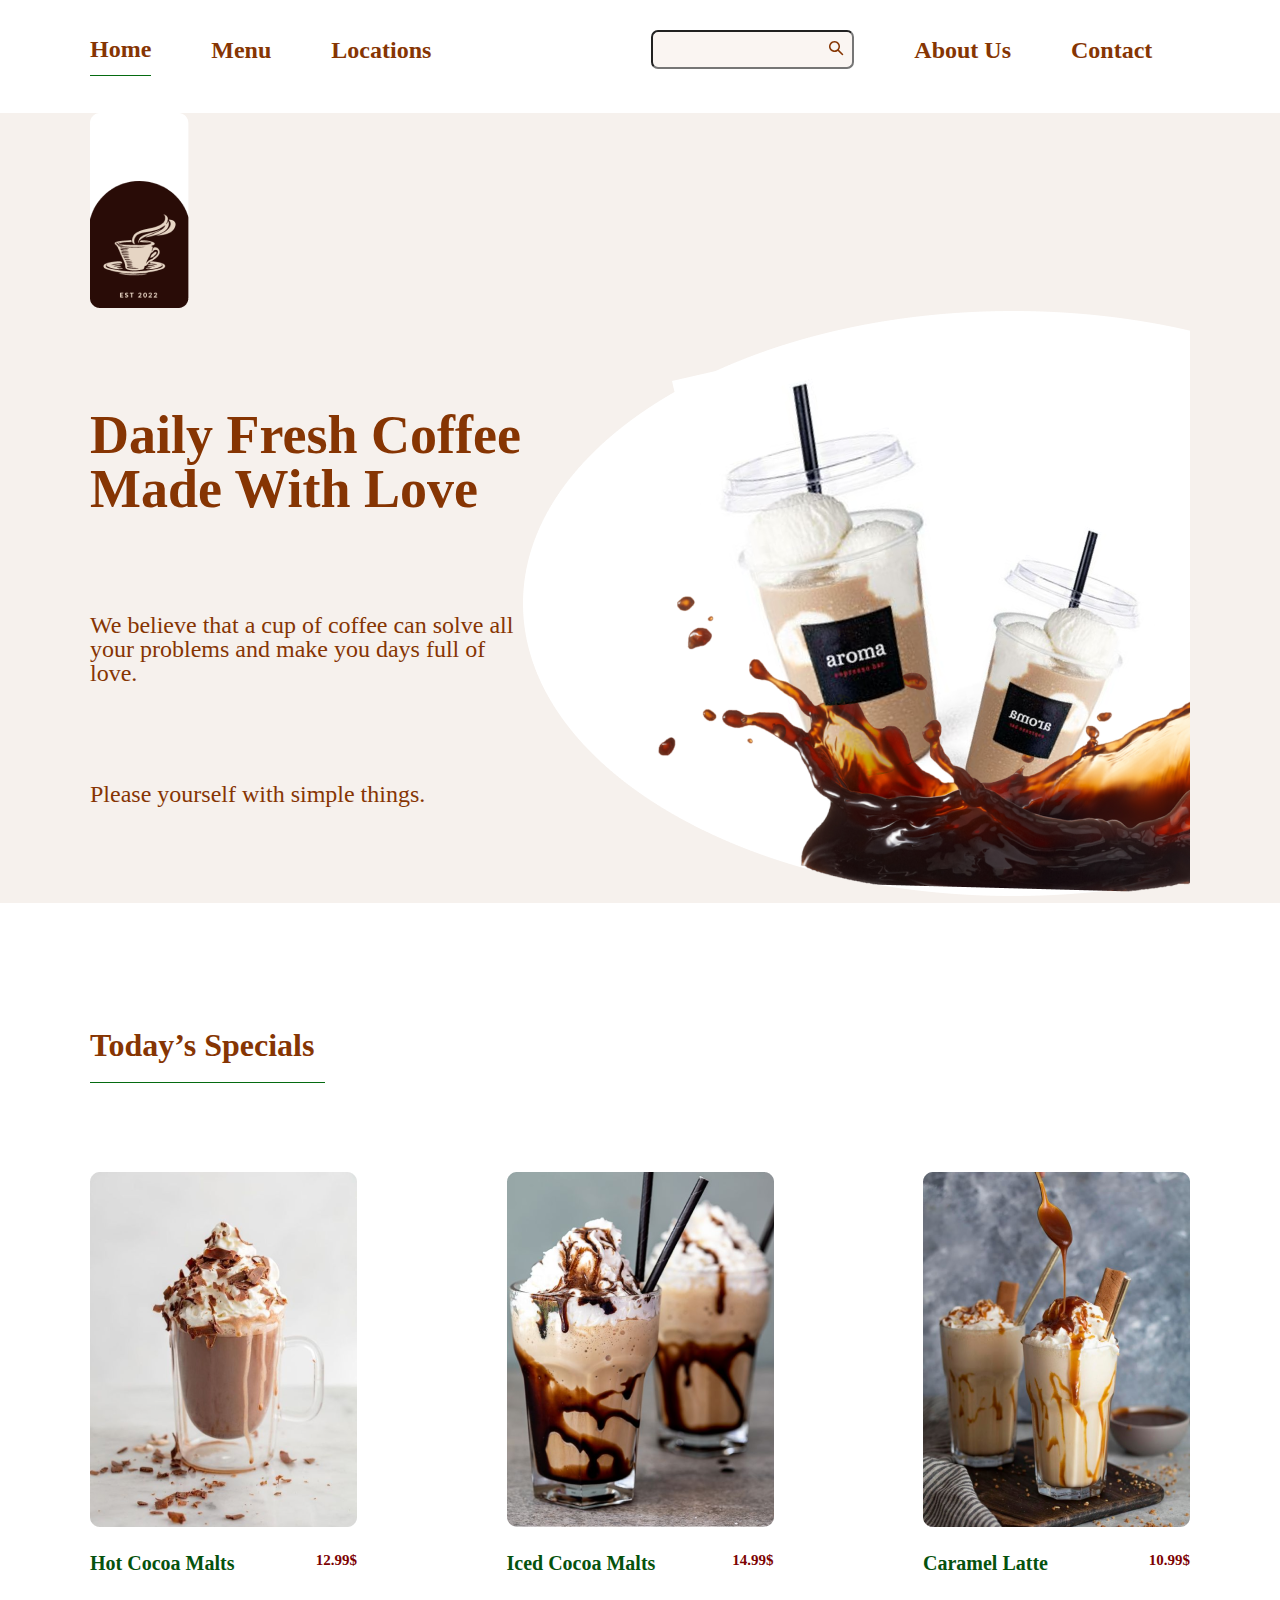
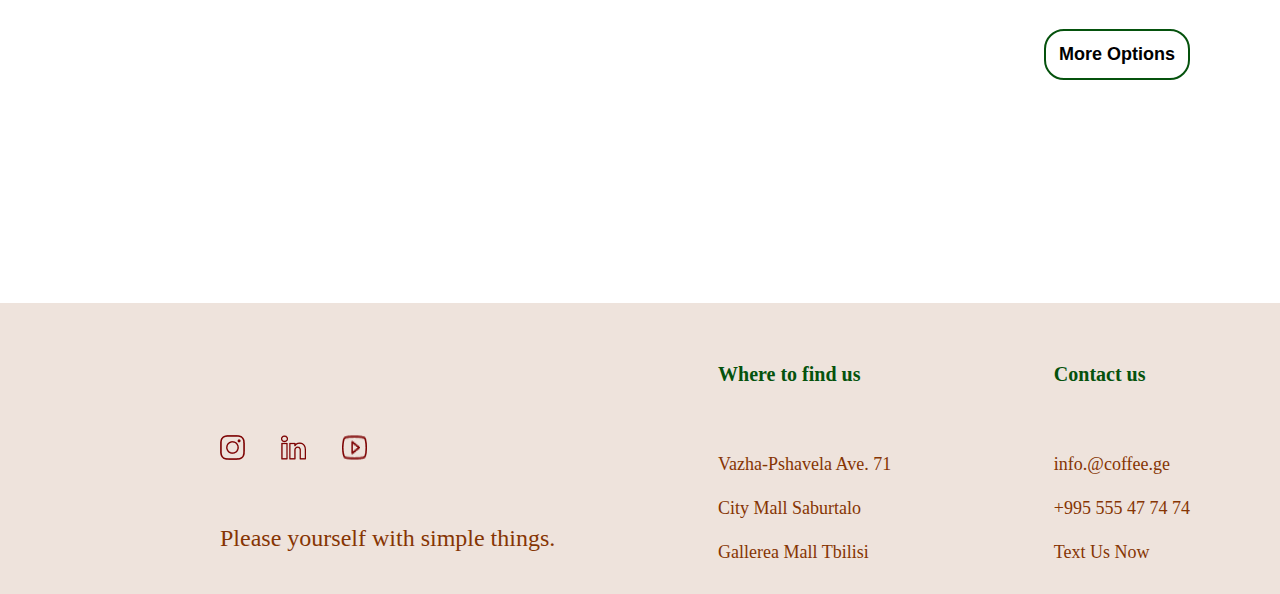
<file: index.html>
<!DOCTYPE html>
<html lang="en">
<head>
    <meta charset="UTF-8">
    <meta http-equiv="X-UA-Compatible" content="IE=edge">
    <meta name="viewport" content="width=device-width, initial-scale=1.0">
    <link rel="preconnect" href="https://fonts.googleapis.com">
<link rel="preconnect" href="https://fonts.gstatic.com" crossorigin>
<link href="https://fonts.googleapis.com/css2?family=Open+Sans&display=swap" rel="stylesheet">
    <link rel="stylesheet" href="static/css/reset.css">
    <link rel="stylesheet" href="static/css/style.css">
    <title>Home</title>
</head>

<body>
    <header>
        <div class="container">
            <nav>
                <ul>
                    <li class="active-nav"><a href="index.html">home</a></li>
                    <li><a href="menu.html">menu</a></li>
                    <li><a href="locations.html">locations</a></li>
                    <li>
                        <form>
                            <input type="text">
                            <button type="submit">
                                <svg width="15" height="15" viewBox="0 0 15 15" fill="none"
                                    xmlns="http://www.w3.org/2000/svg">
                                    <path
                                        d="M5.50003 1.07809e-08C6.52393 -6.40861e-05 7.52751 0.285684 8.39781 0.825075C9.2681 1.36447 9.97055 2.13608 10.4261 3.05306C10.8816 3.97004 11.0721 4.99597 10.9762 6.01536C10.8802 7.03475 10.5017 8.00712 9.88304 8.823L14.03 12.97C14.163 13.104 14.2405 13.2832 14.2472 13.4719C14.2538 13.6605 14.1891 13.8447 14.0659 13.9878C13.9427 14.1308 13.7701 14.2221 13.5825 14.2434C13.395 14.2648 13.2062 14.2147 13.054 14.103L12.97 14.03L8.82304 9.883C8.12761 10.4102 7.31671 10.7643 6.45736 10.9161C5.59801 11.0679 4.71487 11.0131 3.8809 10.7561C3.04694 10.4992 2.28609 10.0474 1.66122 9.43827C1.03635 8.82911 0.565403 8.08001 0.287285 7.25286C0.00916761 6.4257 -0.0681353 5.54424 0.0617636 4.6813C0.191662 3.81837 0.525034 2.99872 1.03433 2.2901C1.54363 1.58148 2.21424 1.00421 2.99075 0.606002C3.76726 0.207794 4.62738 7.20708e-05 5.50003 1.07809e-08ZM5.50003 1.5C4.43917 1.5 3.42175 1.92143 2.67161 2.67157C1.92146 3.42172 1.50003 4.43913 1.50003 5.5C1.50003 6.56087 1.92146 7.57828 2.67161 8.32843C3.42175 9.07857 4.43917 9.5 5.50003 9.5C6.5609 9.5 7.57832 9.07857 8.32846 8.32843C9.07861 7.57828 9.50004 6.56087 9.50004 5.5C9.50004 4.43913 9.07861 3.42172 8.32846 2.67157C7.57832 1.92143 6.5609 1.5 5.50003 1.5Z"
                                        fill="#863503" />
                                </svg>
                            </button>
                        </form>
                    </li>
                    <li><a href="about.html">about us</a></li>
                    <li><a href="contact.html">contact</a></li>
                </ul>
            </nav>
        </div>
    </header>

    <main>
  
    <section class="mainpage">
<div class="container">
    <a>   
   <img src="static/img/LOGO.png" alt="page logo">
</a>
<div  class="homepage">
    <div class="homepagetext">   
    <h1>Daily Fresh Coffee 
        Made With Love</h1>
        <p>We believe that a cup of coffee can solve all your problems and make you days full of love.</p>
            <p>Please yourself with simple things.</p>
        </div>
        <div class="mainpagephoto">  
    <img src="static/img/COFFEE_ICONS.png" alt="coffee-icons">
</div>
</div>
</div>
</section>
<section class="container">
    <div class="specials">  
        <h2> Today’s Specials</h2>
    </div>
    <div class="specialdrinks">
        <div>
<img src="static/img/cocoa1.png" alt="cocoa">
<section class="cocoatext"> 
<h4>Hot Cocoa Malts</h4>
<h5>12.99$</h5>
</section>
</div>
 <div> 
    <img src="static/img/cocoa2.png" alt="cocoa">
    <section class="cocoatext"> 
     <h4>Iced Cocoa Malts</h4>
     <h5>14.99$</h5>
    </section>
    </div>
    <div>  
      <img src="static/img/cocoa3.png" alt="cocoa">
      <section class="cocoatext"> 
       <h4>Caramel Latte</h4>
       <h5>10.99$</h5>
       </section>
    </div>
        </div>
    </div>
    <div class="homepage_button"> 
        <button class="homepagebutton">More Options</button>
        </div>
    </section>
    </main>



    
    <footer>
        <div class="container">
            <div class="page-footer">
        <div>
        <a>
            <img src="static/img/ig.png" alt="ig_logo">
            <img src="static/img/in.png" alt="in_logo">
            <img src="static/img/yt.png" alt="youtube_logo">
        </a>
        <h2>Please yourself with simple things.</h2>
        </div>
        <div class="footer-line">
            <h3>Where to find us</h3>

            <h4>Vazha-Pshavela Ave. 71</h4>
            <h4>City Mall Saburtalo</h4>
            <h4>Gallerea Mall Tbilisi</h4>
</div>
<div class="footer-line">
    <h3>Contact us</h3>

    <h4>info.@coffee.ge</h4>
    <h4>+995 555 47 74 74 </h4>
    <h4>Text Us Now</h4>
</div>
</div>
        </div>
    </footer>
</body>

</html>
</file>
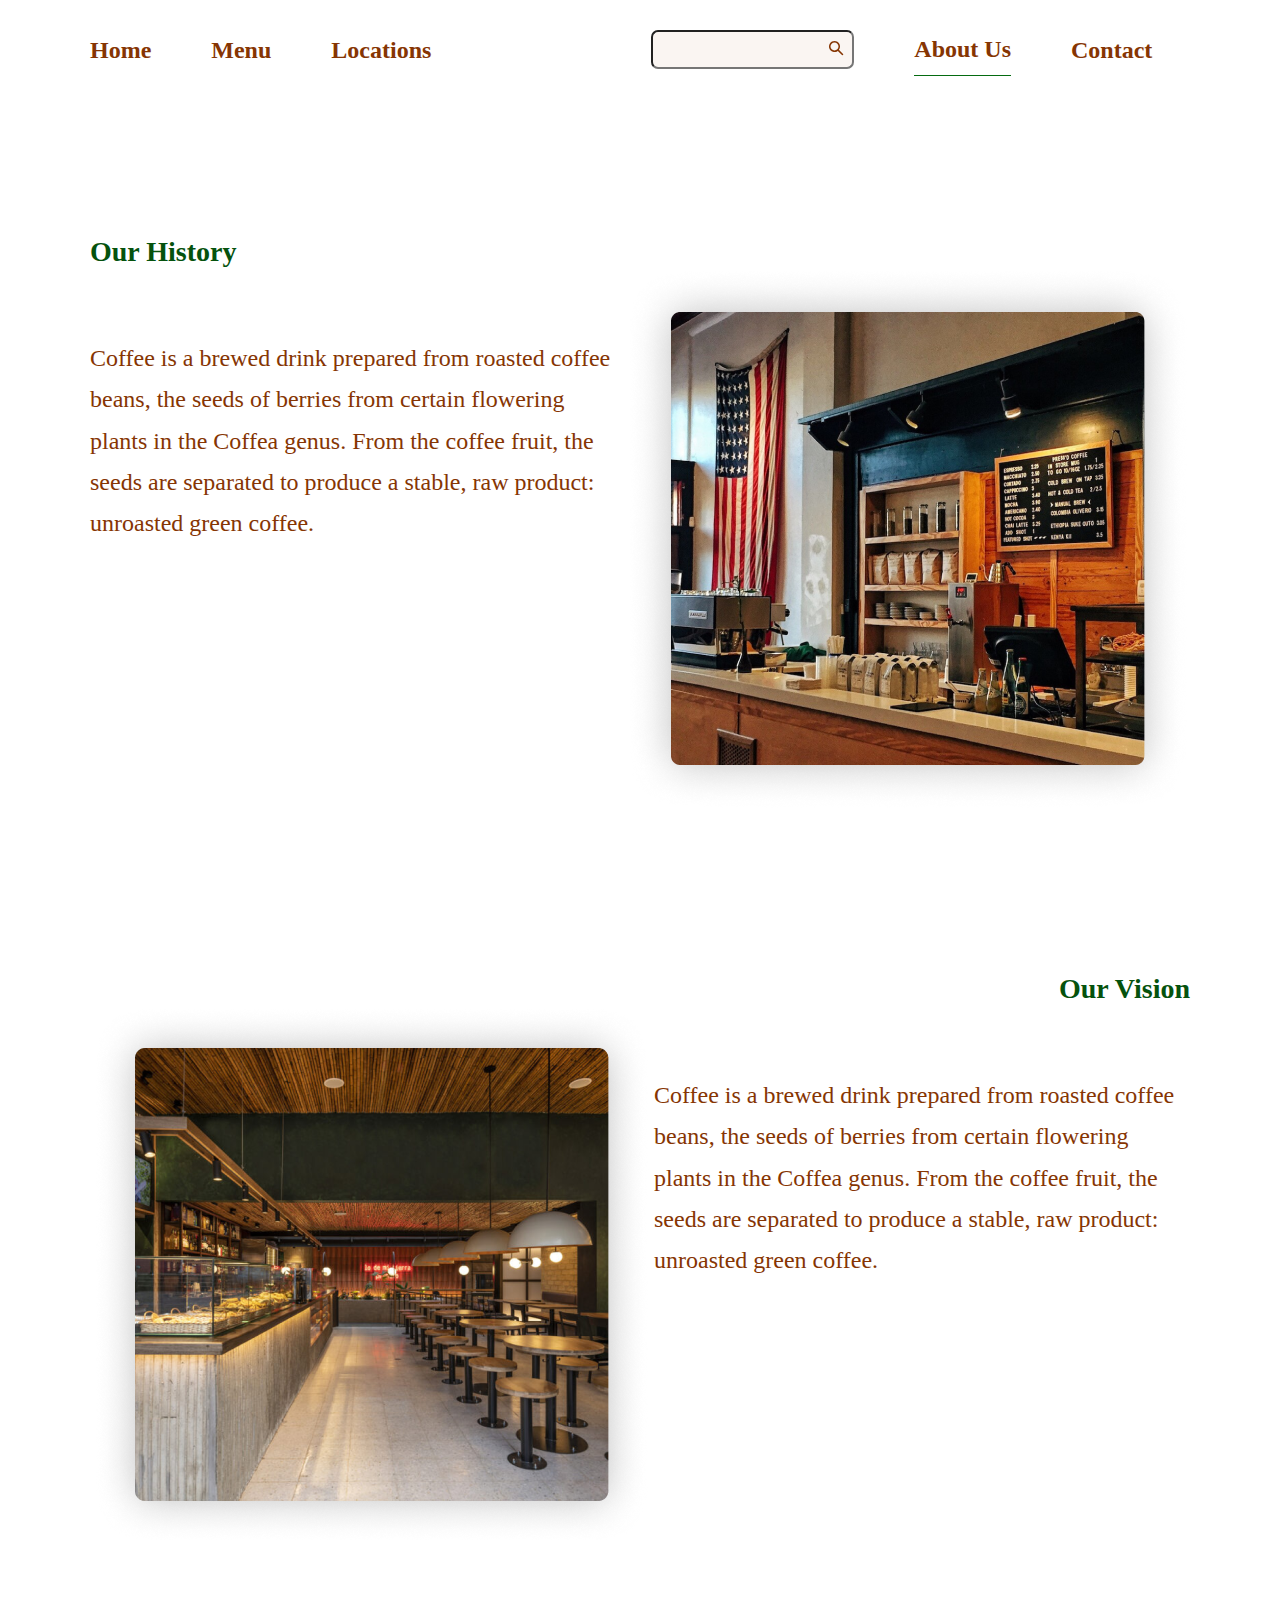
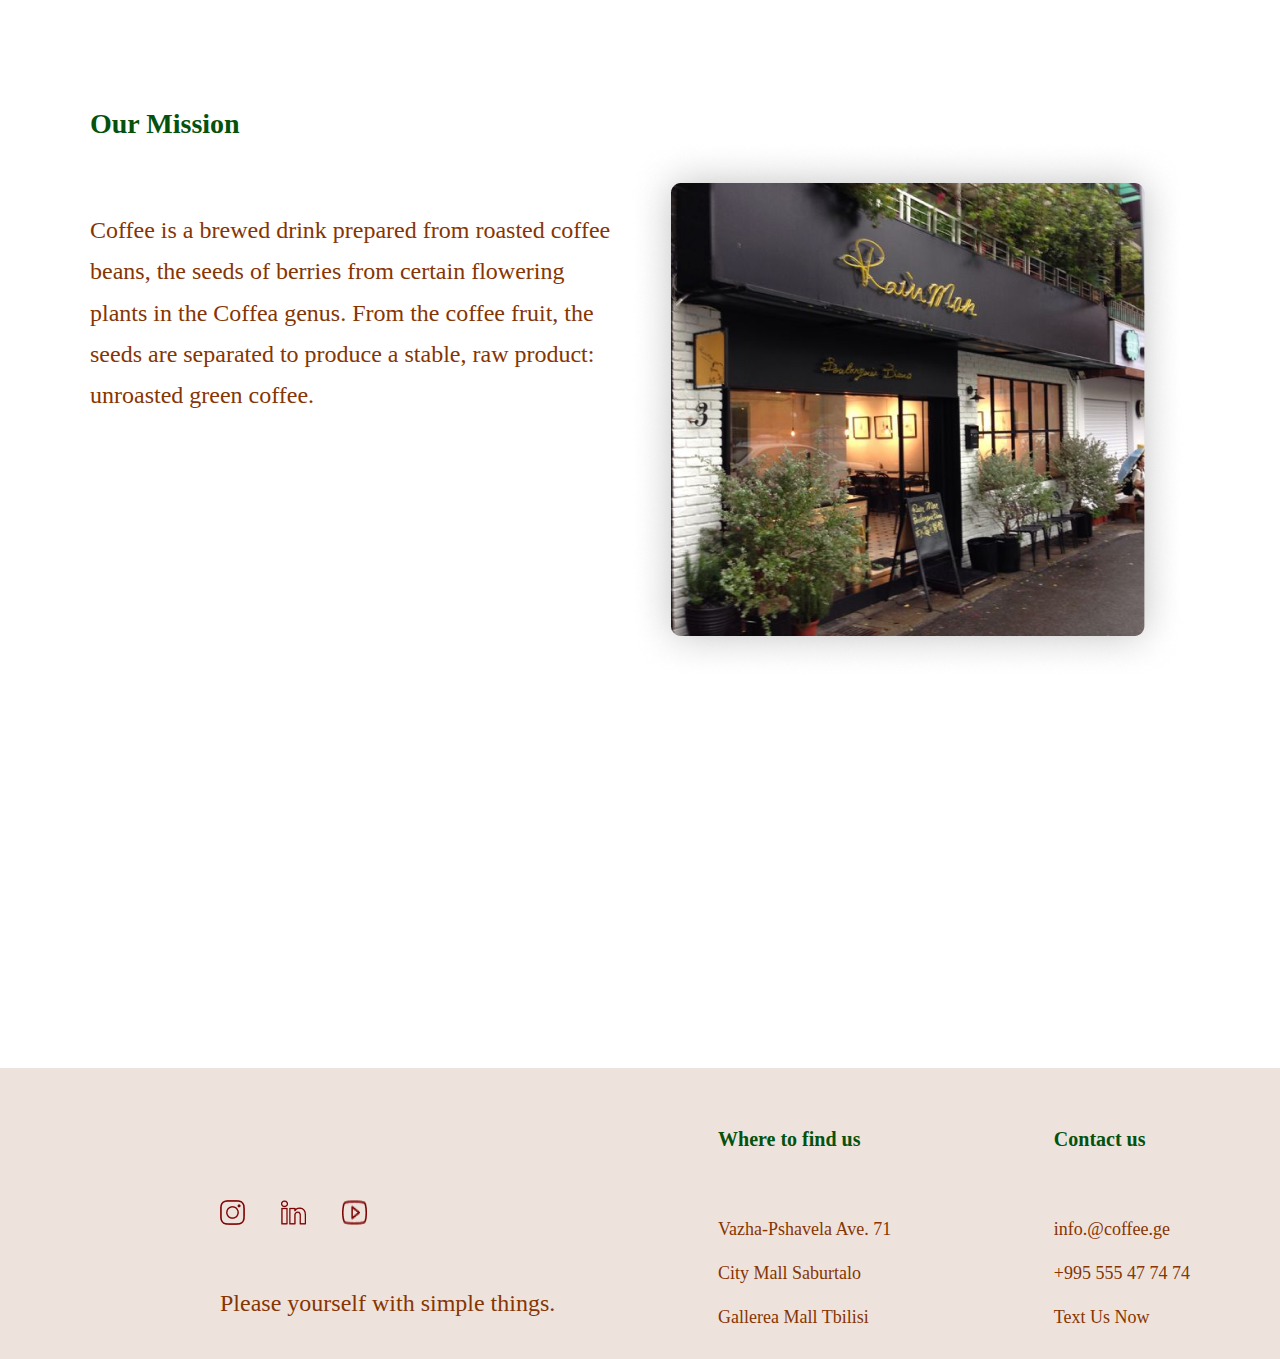
<file: about.html>
<!DOCTYPE html>
<html lang="en">
<head>
    <meta charset="UTF-8">
    <meta http-equiv="X-UA-Compatible" content="IE=edge">
    <meta name="viewport" content="width=device-width, initial-scale=1.0">
    <link rel="preconnect" href="https://fonts.googleapis.com">
<link rel="preconnect" href="https://fonts.gstatic.com" crossorigin>
<link href="https://fonts.googleapis.com/css2?family=Open+Sans&display=swap" rel="stylesheet">
    <link rel="stylesheet" href="static/css/reset.css">
    <link rel="stylesheet" href="static/css/style.css">
    <title>contact</title>
</head>

<body>
    <header>
        <div class="container">
            <nav>
                <ul>
                    <li><a href="index.html">home</a></li>
                    <li><a href="menu.html">menu</a></li>
                    <li><a href="locations.html">locations</a></li>
                    <li>
                        <form>
                            <input type="text">
                            <button type="submit">
                                <svg width="15" height="15" viewBox="0 0 15 15" fill="none"
                                    xmlns="http://www.w3.org/2000/svg">
                                    <path
                                        d="M5.50003 1.07809e-08C6.52393 -6.40861e-05 7.52751 0.285684 8.39781 0.825075C9.2681 1.36447 9.97055 2.13608 10.4261 3.05306C10.8816 3.97004 11.0721 4.99597 10.9762 6.01536C10.8802 7.03475 10.5017 8.00712 9.88304 8.823L14.03 12.97C14.163 13.104 14.2405 13.2832 14.2472 13.4719C14.2538 13.6605 14.1891 13.8447 14.0659 13.9878C13.9427 14.1308 13.7701 14.2221 13.5825 14.2434C13.395 14.2648 13.2062 14.2147 13.054 14.103L12.97 14.03L8.82304 9.883C8.12761 10.4102 7.31671 10.7643 6.45736 10.9161C5.59801 11.0679 4.71487 11.0131 3.8809 10.7561C3.04694 10.4992 2.28609 10.0474 1.66122 9.43827C1.03635 8.82911 0.565403 8.08001 0.287285 7.25286C0.00916761 6.4257 -0.0681353 5.54424 0.0617636 4.6813C0.191662 3.81837 0.525034 2.99872 1.03433 2.2901C1.54363 1.58148 2.21424 1.00421 2.99075 0.606002C3.76726 0.207794 4.62738 7.20708e-05 5.50003 1.07809e-08ZM5.50003 1.5C4.43917 1.5 3.42175 1.92143 2.67161 2.67157C1.92146 3.42172 1.50003 4.43913 1.50003 5.5C1.50003 6.56087 1.92146 7.57828 2.67161 8.32843C3.42175 9.07857 4.43917 9.5 5.50003 9.5C6.5609 9.5 7.57832 9.07857 8.32846 8.32843C9.07861 7.57828 9.50004 6.56087 9.50004 5.5C9.50004 4.43913 9.07861 3.42172 8.32846 2.67157C7.57832 1.92143 6.5609 1.5 5.50003 1.5Z"
                                        fill="#863503" />
                                </svg>
                            </button>
                        </form>
                    </li>
                    <li class="active-nav"><a href="about.html">about us</a></li>
                    <li><a href="contact.html">contact</a></li>
                </ul>
            </nav>
        </div>
    </header>

    <main>

        <section>
            <div class="container">
                <div class="aboutpage">
                
                    <h1>Our History</h1>
                    <div class="aboutus">
                    <p>
                        Coffee is a brewed drink prepared from roasted coffee beans, the seeds of berries from certain flowering plants in the Coffea genus. From the coffee fruit, the seeds are separated to produce a stable, raw product: unroasted green coffee.
                    </p>
                    <img src="static/img/history.png" alt="place">
                </div>
                
                    <h1 class="abouth">Our Vision</h1>
                    <div class="aboutus">
                    <img src="static/img/vision.png" alt="place">
                    <p>
                        Coffee is a brewed drink prepared from roasted coffee beans, the seeds of berries from certain flowering plants in the Coffea genus. From the coffee fruit, the seeds are separated to produce a stable, raw product: unroasted green coffee.
                    </p>
                    
                </div>
                
                    <h1>Our Mission</h1>
                    <div class="aboutus">
                    <p>
                        Coffee is a brewed drink prepared from roasted coffee beans, the seeds of berries from certain flowering plants in the Coffea genus. From the coffee fruit, the seeds are separated to produce a stable, raw product: unroasted green coffee.
                    </p>
                    <img src="static/img/mission.png" alt="place">
                </div>
            </div>
            </div>

        </section>
    </main>



    <footer>
        <div class="container">
            <div class="page-footer">
        <div>
        <a>
            <img src="static/img/ig.png" alt="ig_logo">
            <img src="static/img/in.png" alt="in_logo">
            <img src="static/img/yt.png" alt="youtube_logo">
        </a>
        <h2>Please yourself with simple things.</h2>
        </div>
        <div class="footer-line">
            <h3>Where to find us</h3>

            <h4>Vazha-Pshavela Ave. 71</h4>
            <h4>City Mall Saburtalo</h4>
            <h4>Gallerea Mall Tbilisi</h4>
</div>
<div class="footer-line">
    <h3>Contact us</h3>

    <h4>info.@coffee.ge</h4>
    <h4>+995 555 47 74 74 </h4>
    <h4>Text Us Now</h4>
</div>
</div>
        </div>
    </footer>

</body>

</html>
</file>
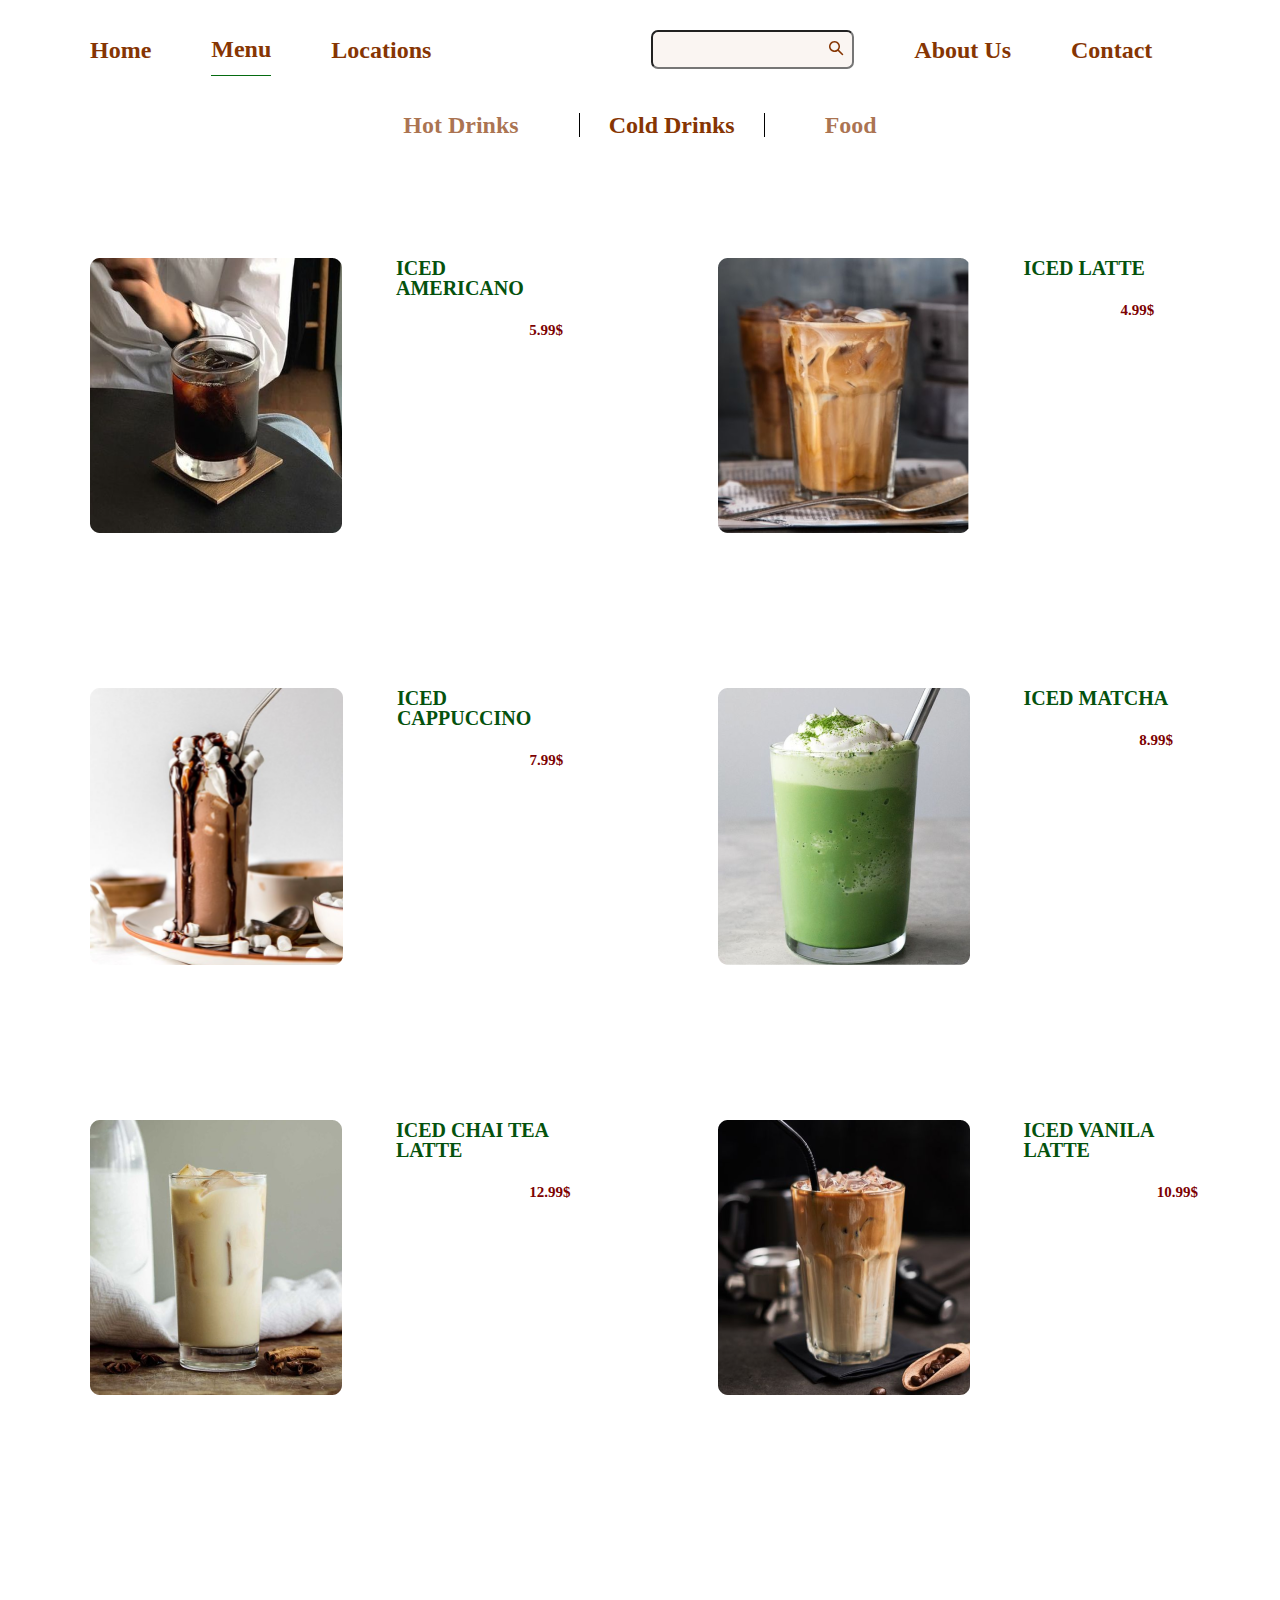
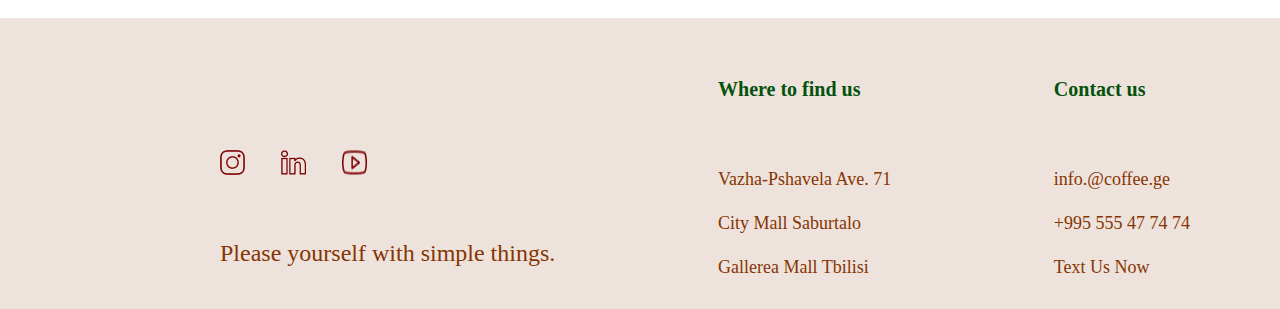
<file: colddrinks.html>
<!DOCTYPE html>
<html lang="en">
<head>
    <meta charset="UTF-8">
    <meta http-equiv="X-UA-Compatible" content="IE=edge">
    <meta name="viewport" content="width=device-width, initial-scale=1.0">
    <link rel="preconnect" href="https://fonts.googleapis.com">
<link rel="preconnect" href="https://fonts.gstatic.com" crossorigin>
<link href="https://fonts.googleapis.com/css2?family=Open+Sans&display=swap" rel="stylesheet">
    <link rel="stylesheet" href="static/css/reset.css">
    <link rel="stylesheet" href="static/css/style.css">
    <title>Home</title>
</head>

<body>
    <header>
        <div class="container">
            <nav>
                <ul>
                    <li><a href="index.html">home</a></li>
                    <li class="active-nav"><a href="menu.html">menu</a></li>
                    <li><a href="#">locations</a></li>
                    <li>
                        <form>
                            <input type="text">
                            <button type="submit">
                                <svg width="15" height="15" viewBox="0 0 15 15" fill="none"
                                    xmlns="http://www.w3.org/2000/svg">
                                    <path
                                        d="M5.50003 1.07809e-08C6.52393 -6.40861e-05 7.52751 0.285684 8.39781 0.825075C9.2681 1.36447 9.97055 2.13608 10.4261 3.05306C10.8816 3.97004 11.0721 4.99597 10.9762 6.01536C10.8802 7.03475 10.5017 8.00712 9.88304 8.823L14.03 12.97C14.163 13.104 14.2405 13.2832 14.2472 13.4719C14.2538 13.6605 14.1891 13.8447 14.0659 13.9878C13.9427 14.1308 13.7701 14.2221 13.5825 14.2434C13.395 14.2648 13.2062 14.2147 13.054 14.103L12.97 14.03L8.82304 9.883C8.12761 10.4102 7.31671 10.7643 6.45736 10.9161C5.59801 11.0679 4.71487 11.0131 3.8809 10.7561C3.04694 10.4992 2.28609 10.0474 1.66122 9.43827C1.03635 8.82911 0.565403 8.08001 0.287285 7.25286C0.00916761 6.4257 -0.0681353 5.54424 0.0617636 4.6813C0.191662 3.81837 0.525034 2.99872 1.03433 2.2901C1.54363 1.58148 2.21424 1.00421 2.99075 0.606002C3.76726 0.207794 4.62738 7.20708e-05 5.50003 1.07809e-08ZM5.50003 1.5C4.43917 1.5 3.42175 1.92143 2.67161 2.67157C1.92146 3.42172 1.50003 4.43913 1.50003 5.5C1.50003 6.56087 1.92146 7.57828 2.67161 8.32843C3.42175 9.07857 4.43917 9.5 5.50003 9.5C6.5609 9.5 7.57832 9.07857 8.32846 8.32843C9.07861 7.57828 9.50004 6.56087 9.50004 5.5C9.50004 4.43913 9.07861 3.42172 8.32846 2.67157C7.57832 1.92143 6.5609 1.5 5.50003 1.5Z"
                                        fill="#863503" />
                                </svg>
                            </button>
                        </form>
                    </li>
                    <li><a href="#">about us</a></li>
                    <li><a href="contact.html">contact</a></li>
                </ul>
            </nav>
        </div>
    </header>

    <main>
  
<div class="container">
<div class="menu-header">
   <ul> 
    <li><a href="menu.html">hot Drinks</a></li>
    <li class="menu-bold"><a href="colddrinks.html.html">cold Drinks</a></li>
    <li><a href="food.html">food</a></li>
   </ul>
</div>


<div class="drink-food-menu">  
<div class="drinks"> 
    <img src="static/img/colddrinks1.png" alt="colddrinks">
    <section class="drink-text"> 
     <h4>ICED AMERICANO</h4>
     <h5>5.99$</h5>
    </section>
    </div>
    <div class="drinks"> 
        <img src="static/img/colddrinks2.png" alt="colddrinks">
        <section class="drink-text"> 
         <h4>ICED LATTE</h4>
         <h5>4.99$</h5>
        </section>
        </div>
        <div class="drinks"> 
            <img src="static/img/colddrinks3.png" alt="colddrinks">
            <section class="drink-text">  
             <h4>ICED CAPPUCCINO</h4>
             <h5>7.99$</h5>
            </section>
            </div>
            <div class="drinks"> 
                <img src="static/img/colddrinks4.png" alt="colddrinks">
                <section class="drink-text"> 
                 <h4>ICED MATCHA</h4>
                 <h5>8.99$</h5>
                </section>
                </div>
                <div class="drinks"> 
                    <img src="static/img/colddrinks5.png" alt="colddrinks">
                    <section class="drink-text"> 
                     <h4>ICED CHAI TEA LATTE</h4>
                     <h5>12.99$</h5>
                    </section>
                    </div>
                    <div class="drinks"> 
                        <img src="static/img/colddrinks6.png" alt="colddrinks">
                        <section class="drink-text"> 
                         <h4>ICED VANILA LATTE</h4>
                         <h5>10.99$</h5>
                        </section>
                        </div>
                    
</div>
    </div>
    </section>
    </main>


    
    <footer>
        <div class="container">
            <div class="page-footer">
        <div>
        <a>
            <img src="static/img/ig.png" alt="ig_logo">
            <img src="static/img/in.png" alt="in_logo">
            <img src="static/img/yt.png" alt="youtube_logo">
        </a>
        <h2>Please yourself with simple things.</h2>
        </div>
        <div class="footer-line">
            <h3>Where to find us</h3>

            <h4>Vazha-Pshavela Ave. 71</h4>
            <h4>City Mall Saburtalo</h4>
            <h4>Gallerea Mall Tbilisi</h4>
</div>
<div class="footer-line">
    <h3>Contact us</h3>

    <h4>info.@coffee.ge</h4>
    <h4>+995 555 47 74 74 </h4>
    <h4>Text Us Now</h4>
</div>
</div>
        </div>
    </footer>
</body>

</html>
</file>
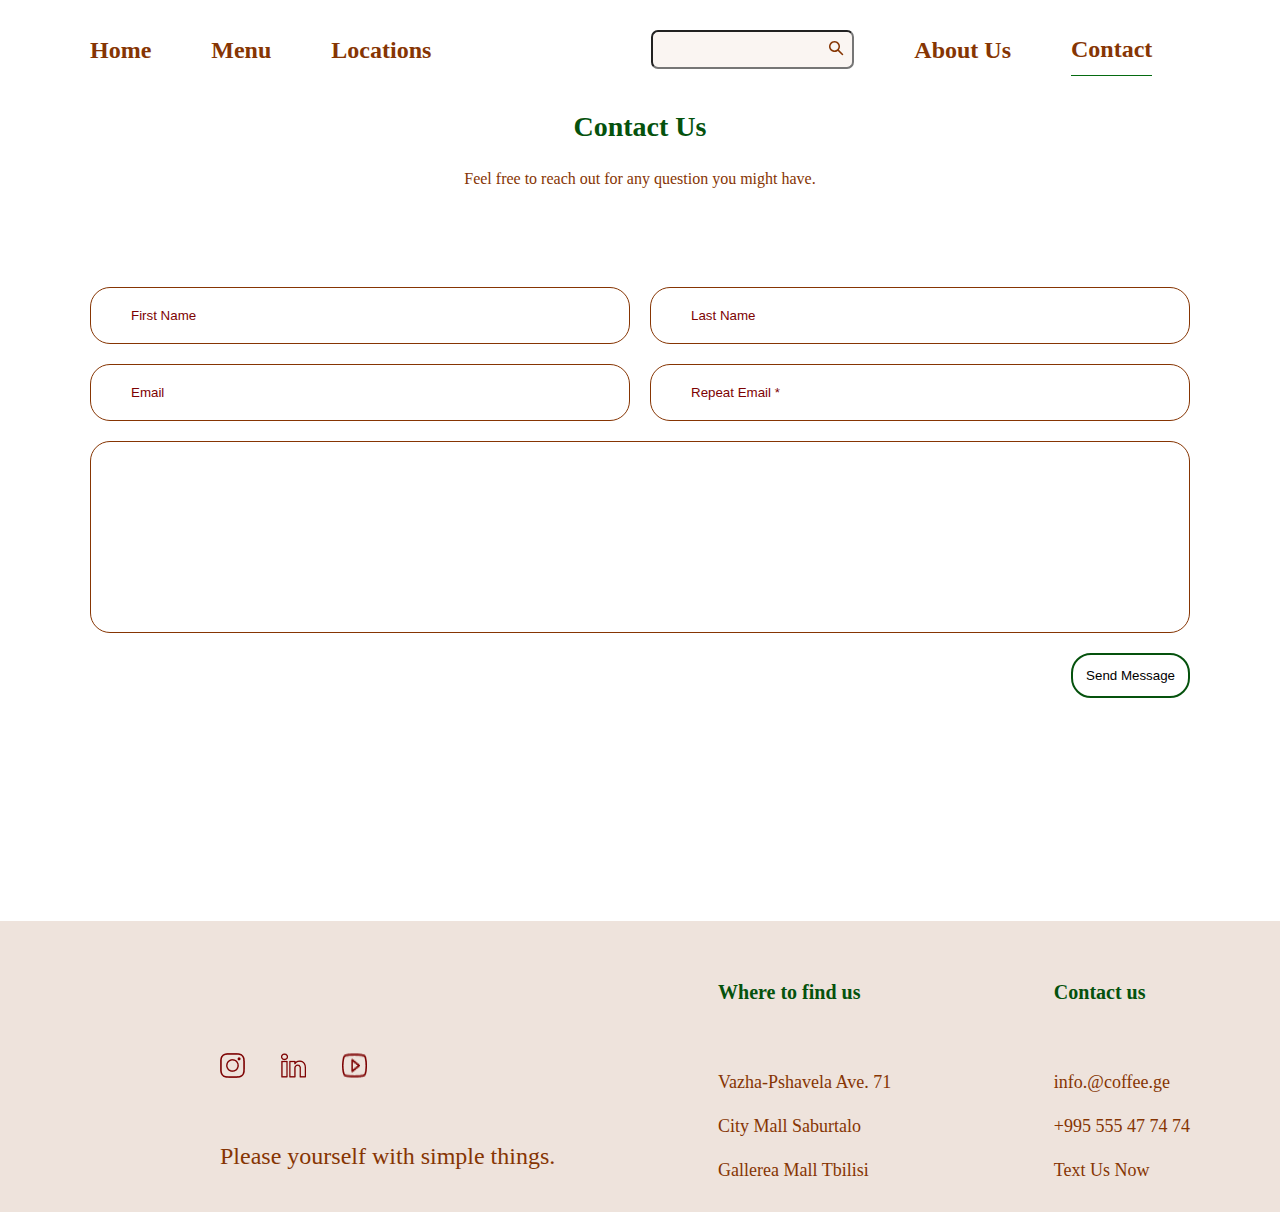
<file: contact.html>
<!DOCTYPE html>
<html lang="en">
<head>
    <meta charset="UTF-8">
    <meta http-equiv="X-UA-Compatible" content="IE=edge">
    <meta name="viewport" content="width=device-width, initial-scale=1.0">
    <link rel="preconnect" href="https://fonts.googleapis.com">
<link rel="preconnect" href="https://fonts.gstatic.com" crossorigin>
<link href="https://fonts.googleapis.com/css2?family=Open+Sans&display=swap" rel="stylesheet">
    <link rel="stylesheet" href="static/css/reset.css">
    <link rel="stylesheet" href="static/css/style.css">
    <title>contact</title>
</head>

<body>
    <header>
        <div class="container">
            <nav>
                <ul>
                    <li><a href="index.html">home</a></li>
                    <li><a href="menu.html">menu</a></li>
                    <li><a href="locations.html">locations</a></li>
                    <li>
                        <form>
                            <input type="text">
                            <button type="submit">
                                <svg width="15" height="15" viewBox="0 0 15 15" fill="none"
                                    xmlns="http://www.w3.org/2000/svg">
                                    <path
                                        d="M5.50003 1.07809e-08C6.52393 -6.40861e-05 7.52751 0.285684 8.39781 0.825075C9.2681 1.36447 9.97055 2.13608 10.4261 3.05306C10.8816 3.97004 11.0721 4.99597 10.9762 6.01536C10.8802 7.03475 10.5017 8.00712 9.88304 8.823L14.03 12.97C14.163 13.104 14.2405 13.2832 14.2472 13.4719C14.2538 13.6605 14.1891 13.8447 14.0659 13.9878C13.9427 14.1308 13.7701 14.2221 13.5825 14.2434C13.395 14.2648 13.2062 14.2147 13.054 14.103L12.97 14.03L8.82304 9.883C8.12761 10.4102 7.31671 10.7643 6.45736 10.9161C5.59801 11.0679 4.71487 11.0131 3.8809 10.7561C3.04694 10.4992 2.28609 10.0474 1.66122 9.43827C1.03635 8.82911 0.565403 8.08001 0.287285 7.25286C0.00916761 6.4257 -0.0681353 5.54424 0.0617636 4.6813C0.191662 3.81837 0.525034 2.99872 1.03433 2.2901C1.54363 1.58148 2.21424 1.00421 2.99075 0.606002C3.76726 0.207794 4.62738 7.20708e-05 5.50003 1.07809e-08ZM5.50003 1.5C4.43917 1.5 3.42175 1.92143 2.67161 2.67157C1.92146 3.42172 1.50003 4.43913 1.50003 5.5C1.50003 6.56087 1.92146 7.57828 2.67161 8.32843C3.42175 9.07857 4.43917 9.5 5.50003 9.5C6.5609 9.5 7.57832 9.07857 8.32846 8.32843C9.07861 7.57828 9.50004 6.56087 9.50004 5.5C9.50004 4.43913 9.07861 3.42172 8.32846 2.67157C7.57832 1.92143 6.5609 1.5 5.50003 1.5Z"
                                        fill="#863503" />
                                </svg>
                            </button>
                        </form>
                    </li>
                    <li><a href="about.html">about us</a></li>
                    <li class="active-nav"><a href="contact.html">contact</a></li>
                </ul>
            </nav>
        </div>
    </header>

    <main>

        <section>

            <div class="text-center contact-page-title">
                <h1 class="page-title">Contact Us</h1>
                <p>Feel free to reach out for any question you might have.</p>
            </div>
            <div class="container">
                <form class="form-wrapper">
                    <input required type="text" placeholder="First Name">
                    <input required type="text" placeholder="Last Name">
                    <input required type="email" placeholder="Email">
                    <input required type="email" placeholder="Repeat Email *">
                    <textarea name="" id="" cols="30" rows="10" placeholder="Your Message">
                    </textarea>
                    <button class="submit-button" type="submit">Send Message</button>
                </form>
            </div>
        </section>
    </main>
    <footer>
        <div class="container">
            <div class="page-footer">
        <div>
        <a>
            <img src="static/img/ig.png" alt="ig_logo">
            <img src="static/img/in.png" alt="in_logo">
            <img src="static/img/yt.png" alt="youtube_logo">
        </a>
        <h2>Please yourself with simple things.</h2>
        </div>
        <div class="footer-line">
            <h3>Where to find us</h3>

            <h4>Vazha-Pshavela Ave. 71</h4>
            <h4>City Mall Saburtalo</h4>
            <h4>Gallerea Mall Tbilisi</h4>
</div>
<div class="footer-line">
    <h3>Contact us</h3>

    <h4>info.@coffee.ge</h4>
    <h4>+995 555 47 74 74 </h4>
    <h4>Text Us Now</h4>
</div>
</div>
        </div>
    </footer>

</body>

</html>
</file>
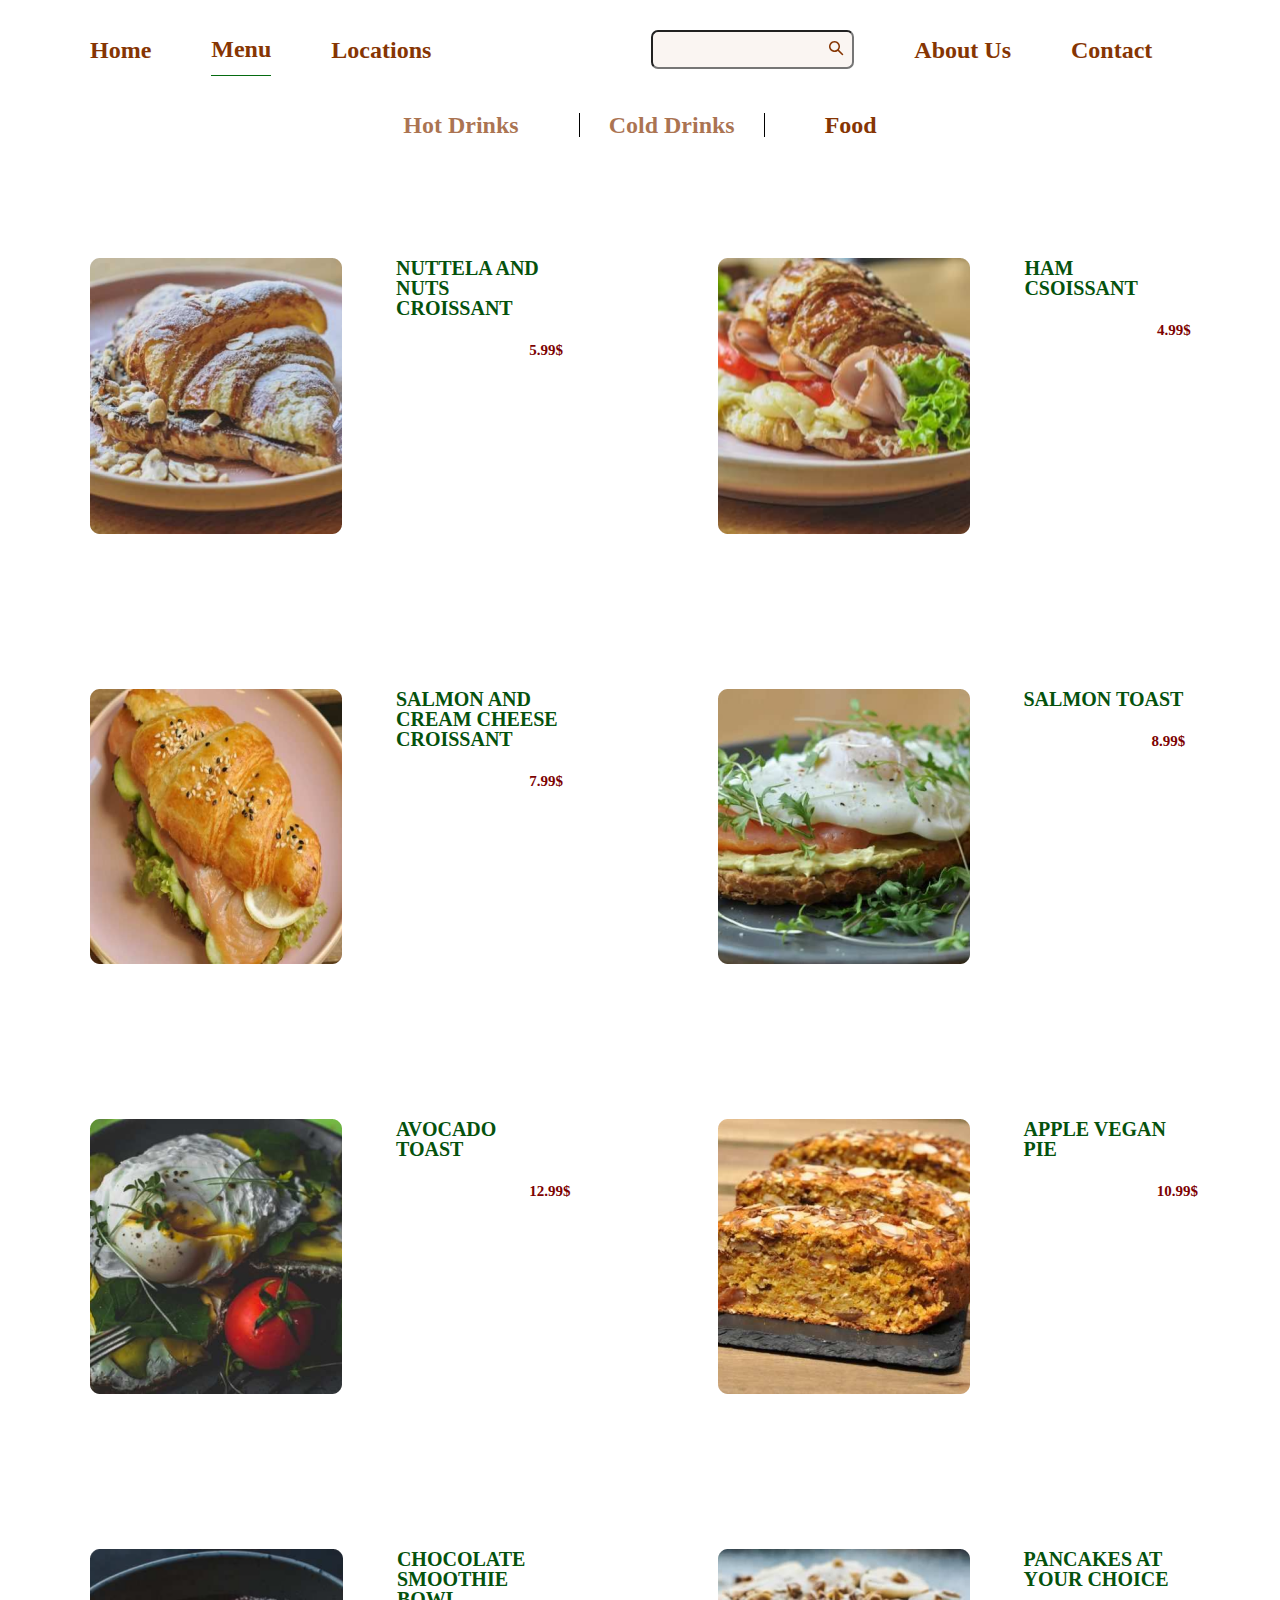
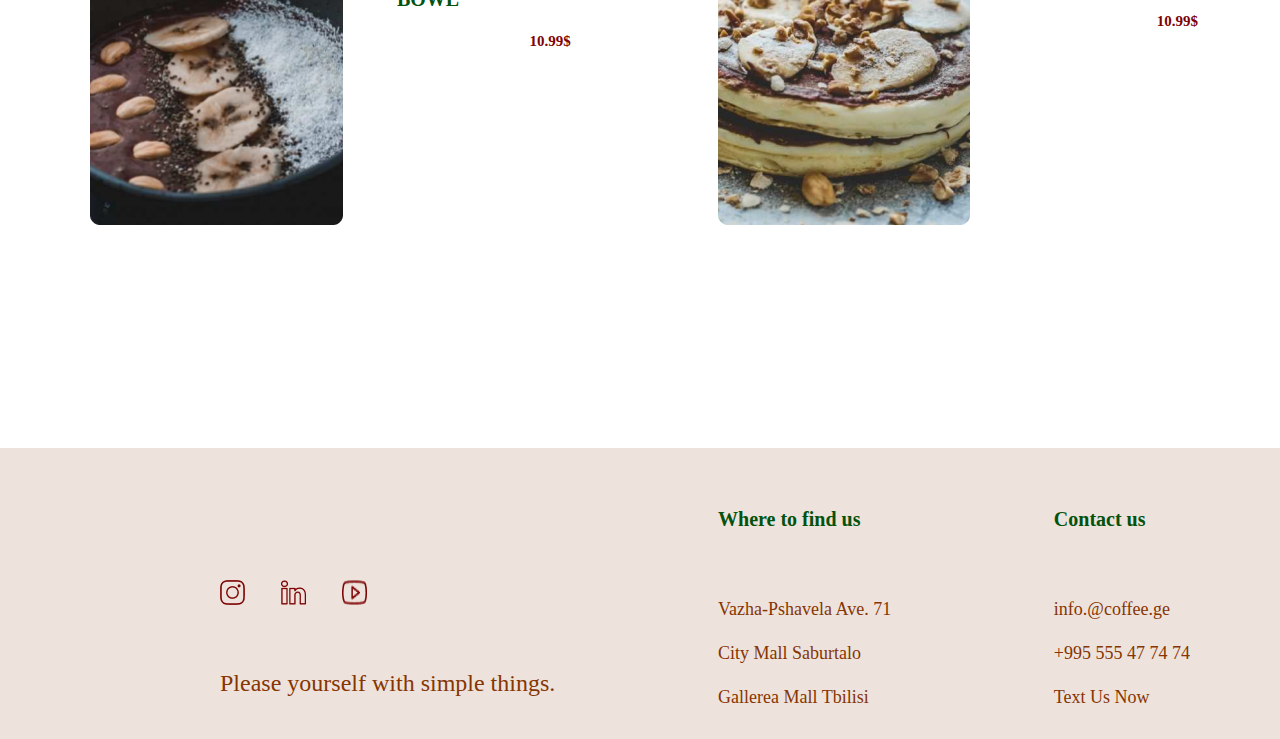
<file: food.html>
<!DOCTYPE html>
<html lang="en">
<head>
    <meta charset="UTF-8">
    <meta http-equiv="X-UA-Compatible" content="IE=edge">
    <meta name="viewport" content="width=device-width, initial-scale=1.0">
    <link rel="preconnect" href="https://fonts.googleapis.com">
<link rel="preconnect" href="https://fonts.gstatic.com" crossorigin>
<link href="https://fonts.googleapis.com/css2?family=Open+Sans&display=swap" rel="stylesheet">
    <link rel="stylesheet" href="static/css/reset.css">
    <link rel="stylesheet" href="static/css/style.css">
    <title>Home</title>
</head>

<body>
    <header>
        <div class="container">
            <nav>
                <ul>
                    <li><a href="index.html">home</a></li>
                    <li class="active-nav"><a href="menu.html">menu</a></li>
                    <li><a href="locations.html">locations</a></li>
                    <li>
                        <form>
                            <input type="text">
                            <button type="submit">
                                <svg width="15" height="15" viewBox="0 0 15 15" fill="none"
                                    xmlns="http://www.w3.org/2000/svg">
                                    <path
                                        d="M5.50003 1.07809e-08C6.52393 -6.40861e-05 7.52751 0.285684 8.39781 0.825075C9.2681 1.36447 9.97055 2.13608 10.4261 3.05306C10.8816 3.97004 11.0721 4.99597 10.9762 6.01536C10.8802 7.03475 10.5017 8.00712 9.88304 8.823L14.03 12.97C14.163 13.104 14.2405 13.2832 14.2472 13.4719C14.2538 13.6605 14.1891 13.8447 14.0659 13.9878C13.9427 14.1308 13.7701 14.2221 13.5825 14.2434C13.395 14.2648 13.2062 14.2147 13.054 14.103L12.97 14.03L8.82304 9.883C8.12761 10.4102 7.31671 10.7643 6.45736 10.9161C5.59801 11.0679 4.71487 11.0131 3.8809 10.7561C3.04694 10.4992 2.28609 10.0474 1.66122 9.43827C1.03635 8.82911 0.565403 8.08001 0.287285 7.25286C0.00916761 6.4257 -0.0681353 5.54424 0.0617636 4.6813C0.191662 3.81837 0.525034 2.99872 1.03433 2.2901C1.54363 1.58148 2.21424 1.00421 2.99075 0.606002C3.76726 0.207794 4.62738 7.20708e-05 5.50003 1.07809e-08ZM5.50003 1.5C4.43917 1.5 3.42175 1.92143 2.67161 2.67157C1.92146 3.42172 1.50003 4.43913 1.50003 5.5C1.50003 6.56087 1.92146 7.57828 2.67161 8.32843C3.42175 9.07857 4.43917 9.5 5.50003 9.5C6.5609 9.5 7.57832 9.07857 8.32846 8.32843C9.07861 7.57828 9.50004 6.56087 9.50004 5.5C9.50004 4.43913 9.07861 3.42172 8.32846 2.67157C7.57832 1.92143 6.5609 1.5 5.50003 1.5Z"
                                        fill="#863503" />
                                </svg>
                            </button>
                        </form>
                    </li>
                    <li><a href="about.html">about us</a></li>
                    <li><a href="contact.html">contact</a></li>
                </ul>
            </nav>
        </div>
    </header>

    <main>
  
<div class="container">
<div class="menu-header">
   <ul> 
    <li><a href="menu.html">hot Drinks</a></li>
    <li><a href="colddrinks.html">cold Drinks</a></li>
    <li  class="menu-bold"><a href="food.html">food</a></li>
   </ul>
</div>


<div class="drink-food-menu">  
<div class="drinks"> 
    <img src="static/img/food1.png" alt="food">
    <section class="drink-text"> 
     <h4>NUTTELA AND NUTS
        CROISSANT</h4>
     <h5>5.99$</h5>
    </section>
    </div>
    <div class="drinks"> 
        <img src="static/img/food2.png" alt="food">
        <section class="drink-text"> 
         <h4>HAM CSOISSANT</h4>
         <h5>4.99$</h5>
        </section>
        </div>
        <div class="drinks"> 
            <img src="static/img/food3.png" alt="food">
            <section class="drink-text">  
             <h4>SALMON AND CREAM
                CHEESE  CROISSANT</h4>
             <h5>7.99$</h5>
            </section>
            </div>
            <div class="drinks"> 
                <img src="static/img/food4.png" alt="food">
                <section class="drink-text"> 
                 <h4>SALMON TOAST</h4>
                 <h5>8.99$</h5>
                </section>
                </div>
                <div class="drinks"> 
                    <img src="static/img/food5.png" alt="food">
                    <section class="drink-text"> 
                     <h4>AVOCADO TOAST</h4>
                     <h5>12.99$</h5>
                    </section>
                    </div>
                    <div class="drinks"> 
                        <img src="static/img/food6.png" alt="food">
                        <section class="drink-text"> 
                         <h4>APPLE VEGAN PIE</h4>
                         <h5>10.99$</h5>
                        </section>
                        </div>
                        <div class="drinks"> 
                            <img src="static/img/food7.png" alt="food">
                            <section class="drink-text"> 
                             <h4>CHOCOLATE SMOOTHIE
                                BOWL</h4>
                             <h5>10.99$</h5>
                            </section>
                            </div><div class="drinks"> 
                                <img src="static/img/food8.png" alt="food">
                                <section class="drink-text"> 
                                 <h4>PANCAKES AT YOUR 
                                    CHOICE</h4>
                                 <h5>10.99$</h5>
                                </section>
                                </div>
</div>
    </div>
    </section>
    </main>


    
    <footer>
        <div class="container">
            <div class="page-footer">
        <div>
        <a>
            <img src="static/img/ig.png" alt="ig_logo">
            <img src="static/img/in.png" alt="in_logo">
            <img src="static/img/yt.png" alt="youtube_logo">
        </a>
        <h2>Please yourself with simple things.</h2>
        </div>
        <div class="footer-line">
            <h3>Where to find us</h3>

            <h4>Vazha-Pshavela Ave. 71</h4>
            <h4>City Mall Saburtalo</h4>
            <h4>Gallerea Mall Tbilisi</h4>
</div>
<div class="footer-line">
    <h3>Contact us</h3>

    <h4>info.@coffee.ge</h4>
    <h4>+995 555 47 74 74 </h4>
    <h4>Text Us Now</h4>
</div>
</div>
        </div>
    </footer>
</body>

</html>
</file>
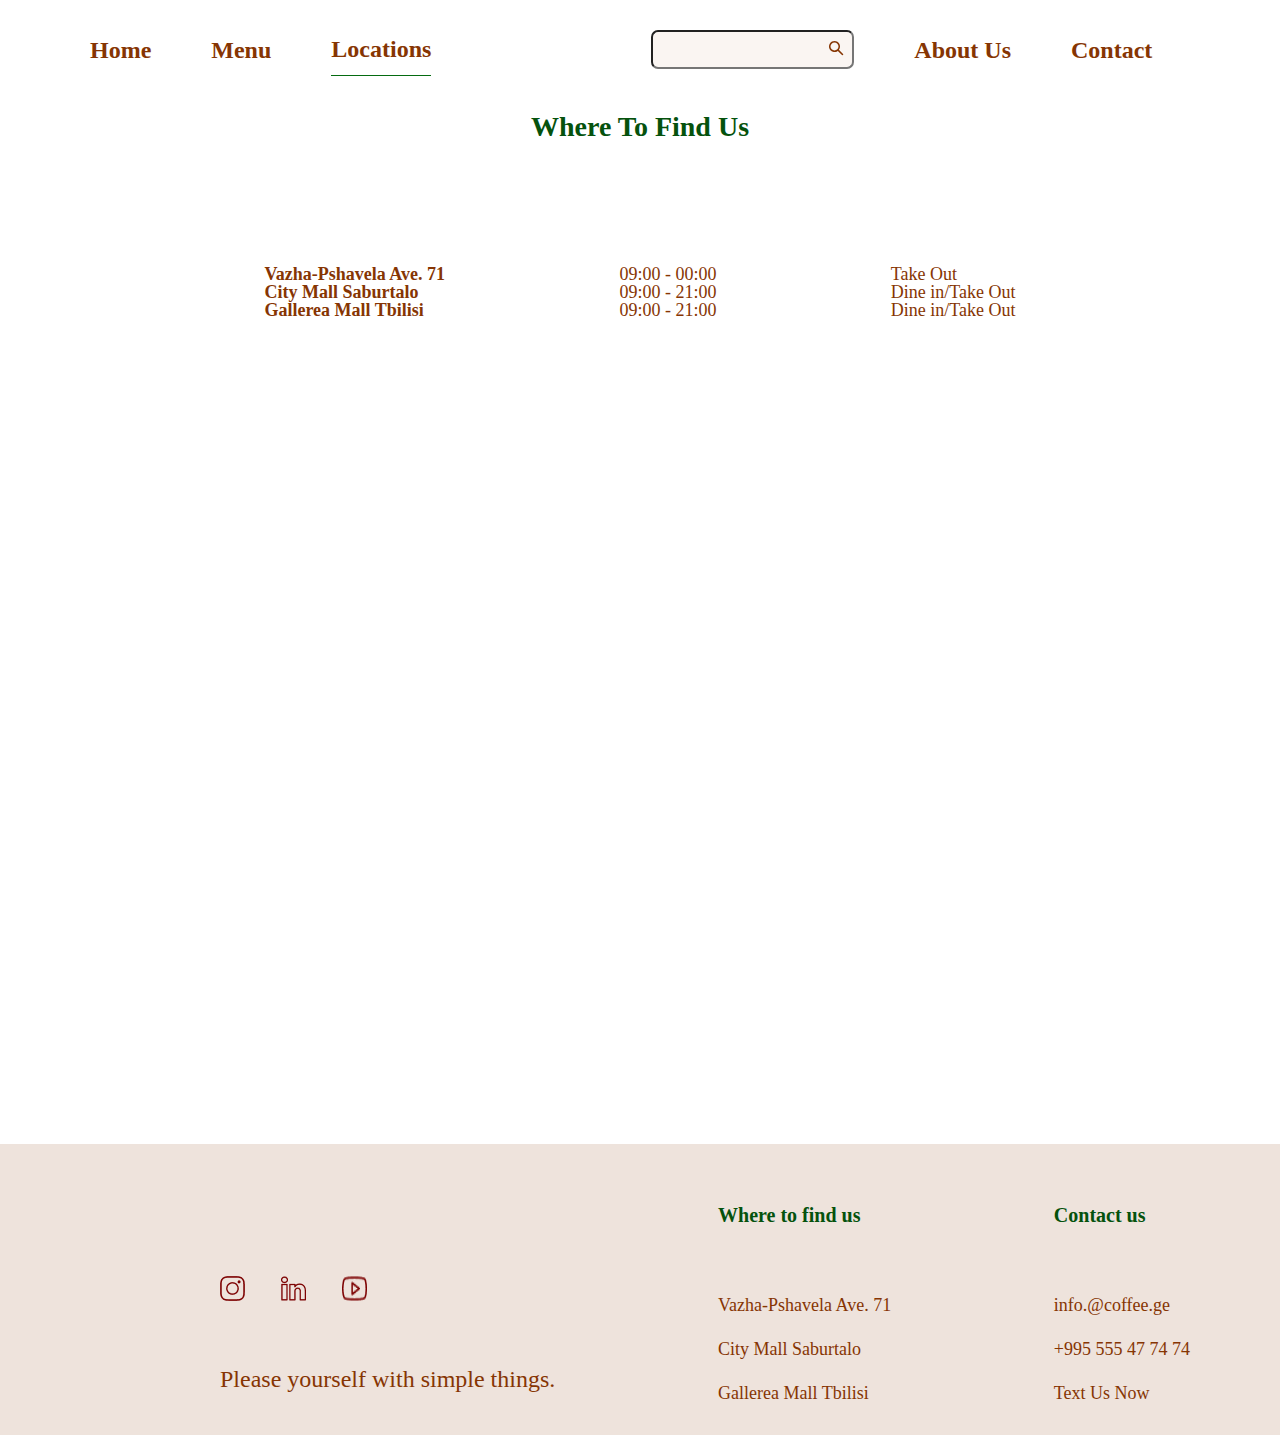
<file: locations.html>
<!DOCTYPE html>
<html lang="en">
<head>
    <meta charset="UTF-8">
    <meta http-equiv="X-UA-Compatible" content="IE=edge">
    <meta name="viewport" content="width=device-width, initial-scale=1.0">
    <link rel="preconnect" href="https://fonts.googleapis.com">
<link rel="preconnect" href="https://fonts.gstatic.com" crossorigin>
<link href="https://fonts.googleapis.com/css2?family=Open+Sans&display=swap" rel="stylesheet">
    <link rel="stylesheet" href="static/css/reset.css">
    <link rel="stylesheet" href="static/css/style.css">
    <title>contact</title>
</head>

<body>
    <header>
        <div class="container">
            <nav>
                <ul>
                    <li><a href="index.html">home</a></li>
                    <li><a href="menu.html">menu</a></li>
                    <li class="active-nav"><a href="locations.html">locations</a></li>
                    <li>
                        <form>
                            <input type="text">
                            <button type="submit">
                                <svg width="15" height="15" viewBox="0 0 15 15" fill="none"
                                    xmlns="http://www.w3.org/2000/svg">
                                    <path
                                        d="M5.50003 1.07809e-08C6.52393 -6.40861e-05 7.52751 0.285684 8.39781 0.825075C9.2681 1.36447 9.97055 2.13608 10.4261 3.05306C10.8816 3.97004 11.0721 4.99597 10.9762 6.01536C10.8802 7.03475 10.5017 8.00712 9.88304 8.823L14.03 12.97C14.163 13.104 14.2405 13.2832 14.2472 13.4719C14.2538 13.6605 14.1891 13.8447 14.0659 13.9878C13.9427 14.1308 13.7701 14.2221 13.5825 14.2434C13.395 14.2648 13.2062 14.2147 13.054 14.103L12.97 14.03L8.82304 9.883C8.12761 10.4102 7.31671 10.7643 6.45736 10.9161C5.59801 11.0679 4.71487 11.0131 3.8809 10.7561C3.04694 10.4992 2.28609 10.0474 1.66122 9.43827C1.03635 8.82911 0.565403 8.08001 0.287285 7.25286C0.00916761 6.4257 -0.0681353 5.54424 0.0617636 4.6813C0.191662 3.81837 0.525034 2.99872 1.03433 2.2901C1.54363 1.58148 2.21424 1.00421 2.99075 0.606002C3.76726 0.207794 4.62738 7.20708e-05 5.50003 1.07809e-08ZM5.50003 1.5C4.43917 1.5 3.42175 1.92143 2.67161 2.67157C1.92146 3.42172 1.50003 4.43913 1.50003 5.5C1.50003 6.56087 1.92146 7.57828 2.67161 8.32843C3.42175 9.07857 4.43917 9.5 5.50003 9.5C6.5609 9.5 7.57832 9.07857 8.32846 8.32843C9.07861 7.57828 9.50004 6.56087 9.50004 5.5C9.50004 4.43913 9.07861 3.42172 8.32846 2.67157C7.57832 1.92143 6.5609 1.5 5.50003 1.5Z"
                                        fill="#863503" />
                                </svg>
                            </button>
                        </form>
                    </li>
                    <li><a href="about.html">about us</a></li>
                    <li><a href="contact.html">contact</a></li>
                </ul>
            </nav>
        </div>
    </header>

    <main>

        <section>

            <div class="text-center contact-page-title">
                <h1 class="page-title">Where to Find Us</h1>
            </div>
            <div class="container">
                <div class="locationpage"> 
                <div class="location-bold-text">
                    <h3>Vazha-Pshavela Ave. 71</h3>
                    <h3>City Mall Saburtalo</h3>
                    <h3>Gallerea Mall Tbilisi</h3>
                </div>
                <div class="location-text">
                    <h3>09:00 - 00:00</h3>
                    <h3>09:00 - 21:00</h3>
                    <h3>09:00 - 21:00</h3>
                </div>
                <div class="location-text">
                   <h3>Take Out</h3>
                   <h3>Dine in/Take Out</h3>
                   <h3>Dine in/Take Out</h3>
                </div>
                </div>
                <div class="map"> 
        <iframe src="https://www.google.com/maps/embed?pb=!1m18!1m12!1m3!1d2977.7231337130693!2d44.748698115436326!3d41.72649287923451!2m3!1f0!2f0!3f0!3m2!1i1024!2i768!4f13.1!3m3!1m2!1s0x4044731c13a9f3b3%3A0xac94c53b52ac8277!2sTbilisi%20State%20Medical%20University!5e0!3m2!1sen!2sge!4v1677084569224!5m2!1sen!2sge" width="860" height="440" style="border:0;" allowfullscreen="" loading="lazy" referrerpolicy="no-referrer-when-downgrade"></iframe>
</div>
            </div>
        </section>
    </main>



    <footer>
        <div class="container">
            <div class="page-footer">
        <div>
        <a>
            <img src="static/img/ig.png" alt="ig_logo">
            <img src="static/img/in.png" alt="in_logo">
            <img src="static/img/yt.png" alt="youtube_logo">
        </a>
        <h2>Please yourself with simple things.</h2>
        </div>
        <div class="footer-line">
            <h3>Where to find us</h3>

            <h4>Vazha-Pshavela Ave. 71</h4>
            <h4>City Mall Saburtalo</h4>
            <h4>Gallerea Mall Tbilisi</h4>
</div>
<div class="footer-line">
    <h3>Contact us</h3>

    <h4>info.@coffee.ge</h4>
    <h4>+995 555 47 74 74 </h4>
    <h4>Text Us Now</h4>
</div>
</div>
        </div>
    </footer>

</body>

</html>
</file>
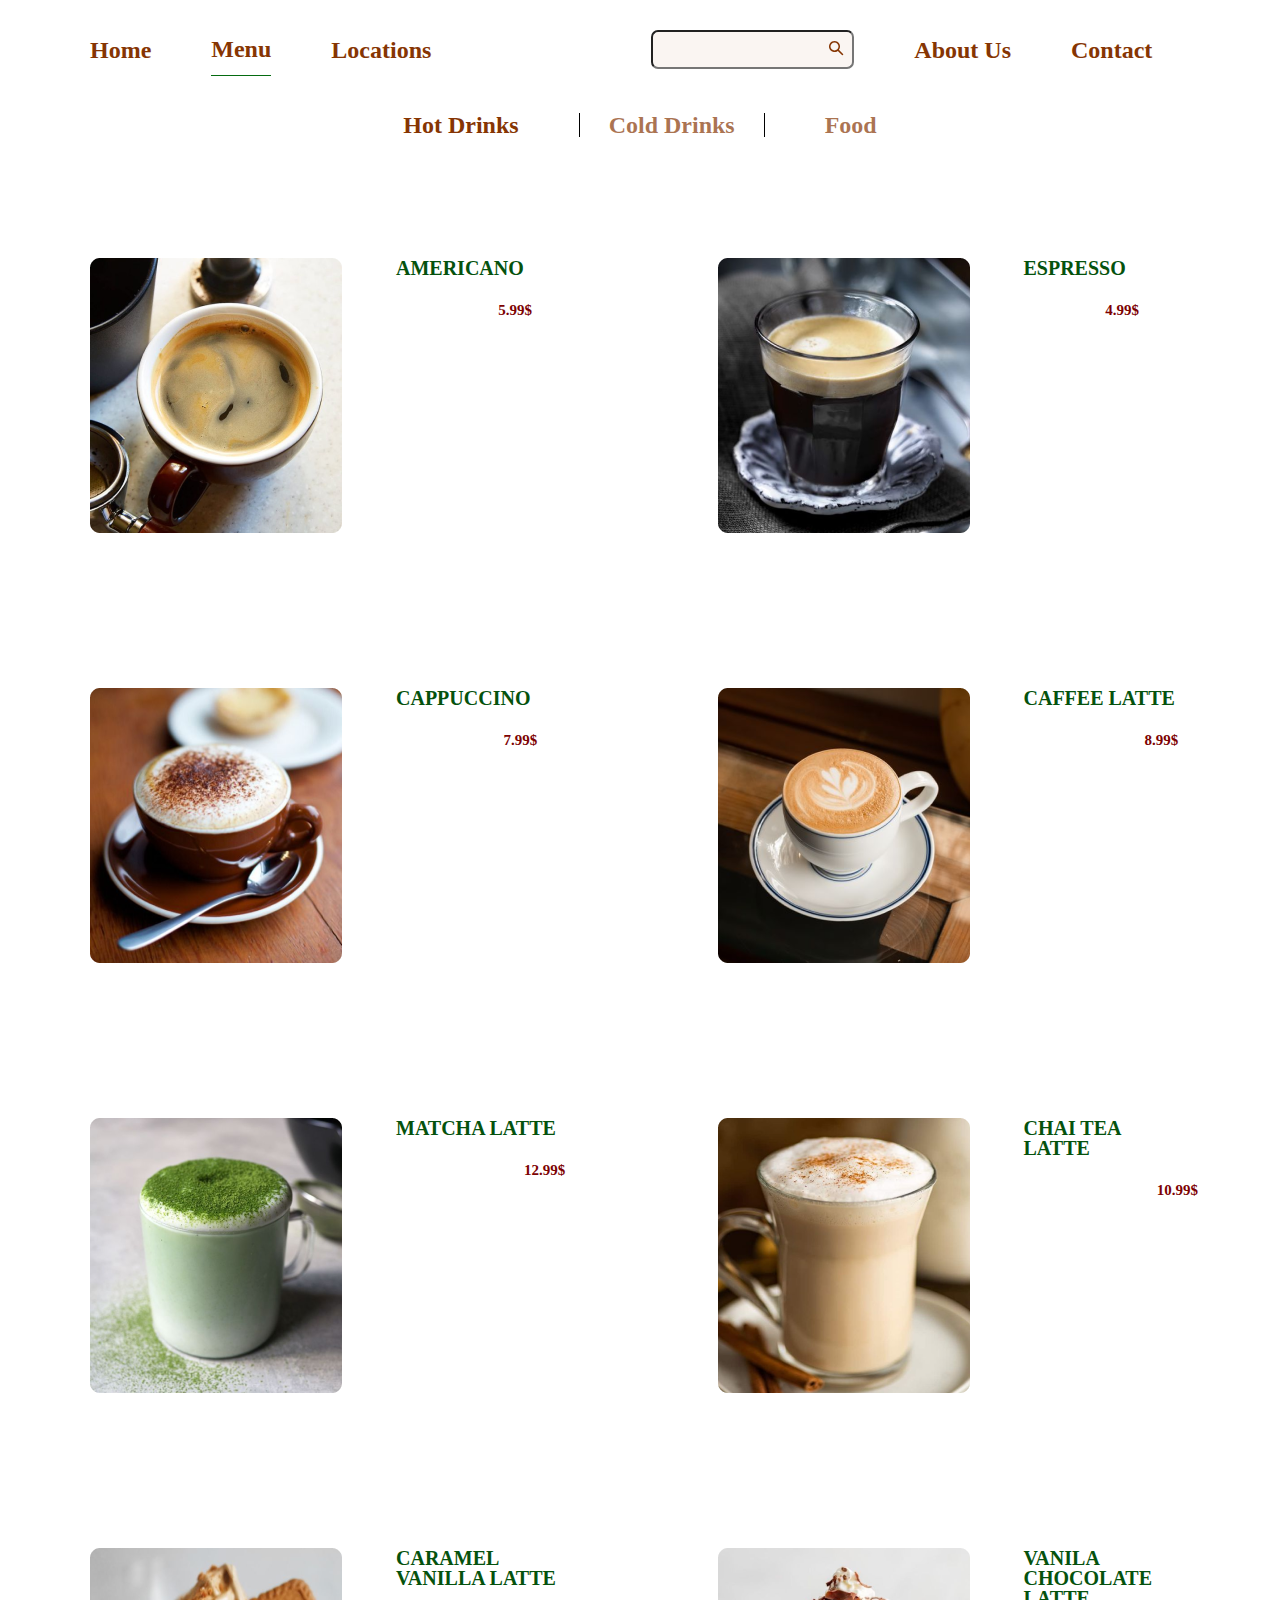
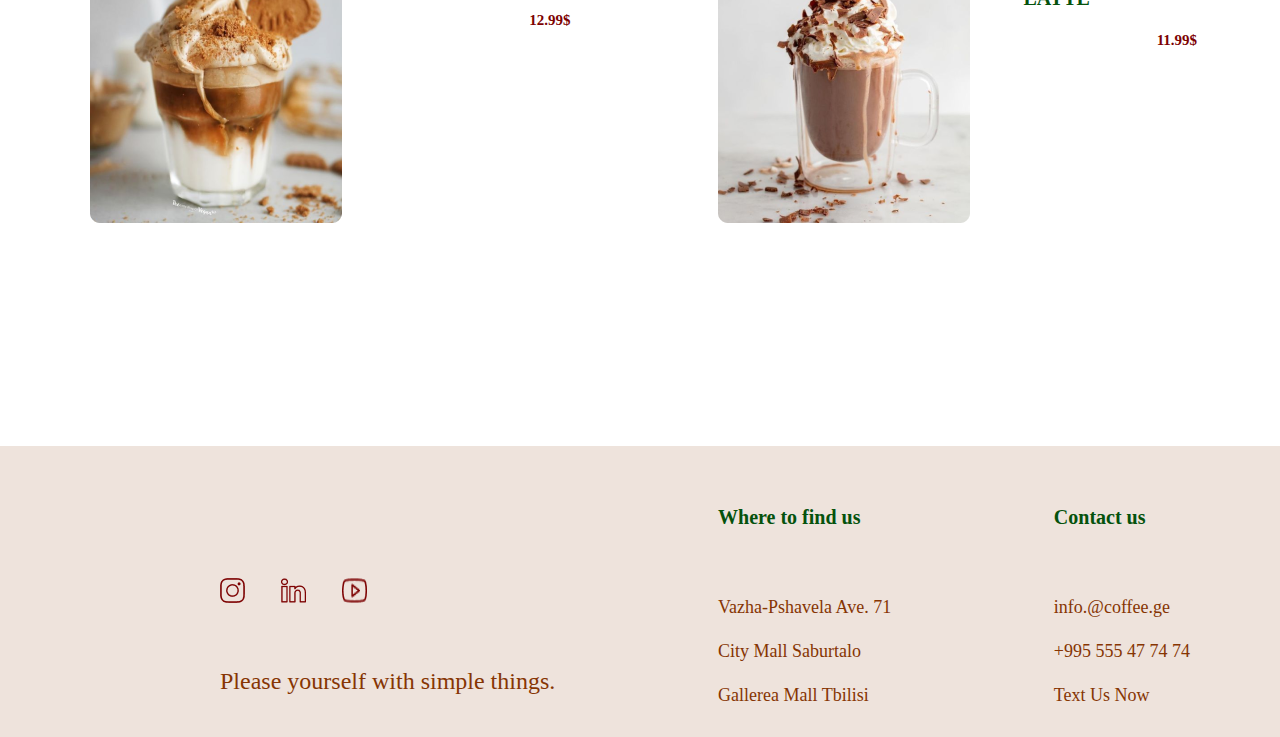
<file: menu.html>
<!DOCTYPE html>
<html lang="en">
<head>
    <meta charset="UTF-8">
    <meta http-equiv="X-UA-Compatible" content="IE=edge">
    <meta name="viewport" content="width=device-width, initial-scale=1.0">
    <link rel="preconnect" href="https://fonts.googleapis.com">
<link rel="preconnect" href="https://fonts.gstatic.com" crossorigin>
<link href="https://fonts.googleapis.com/css2?family=Open+Sans&display=swap" rel="stylesheet">
    <link rel="stylesheet" href="static/css/reset.css">
    <link rel="stylesheet" href="static/css/style.css">
    <title>Home</title>
</head>

<body>
    <header>
        <div class="container">
            <nav>
                <ul>
                    <li><a href="index.html">home</a></li>
                    <li class="active-nav"><a href="menu.html">menu</a></li>
                    <li><a href="locations.html">locations</a></li>
                    <li>
                        <form>
                            <input type="text">
                            <button type="submit">
                                <svg width="15" height="15" viewBox="0 0 15 15" fill="none"
                                    xmlns="http://www.w3.org/2000/svg">
                                    <path
                                        d="M5.50003 1.07809e-08C6.52393 -6.40861e-05 7.52751 0.285684 8.39781 0.825075C9.2681 1.36447 9.97055 2.13608 10.4261 3.05306C10.8816 3.97004 11.0721 4.99597 10.9762 6.01536C10.8802 7.03475 10.5017 8.00712 9.88304 8.823L14.03 12.97C14.163 13.104 14.2405 13.2832 14.2472 13.4719C14.2538 13.6605 14.1891 13.8447 14.0659 13.9878C13.9427 14.1308 13.7701 14.2221 13.5825 14.2434C13.395 14.2648 13.2062 14.2147 13.054 14.103L12.97 14.03L8.82304 9.883C8.12761 10.4102 7.31671 10.7643 6.45736 10.9161C5.59801 11.0679 4.71487 11.0131 3.8809 10.7561C3.04694 10.4992 2.28609 10.0474 1.66122 9.43827C1.03635 8.82911 0.565403 8.08001 0.287285 7.25286C0.00916761 6.4257 -0.0681353 5.54424 0.0617636 4.6813C0.191662 3.81837 0.525034 2.99872 1.03433 2.2901C1.54363 1.58148 2.21424 1.00421 2.99075 0.606002C3.76726 0.207794 4.62738 7.20708e-05 5.50003 1.07809e-08ZM5.50003 1.5C4.43917 1.5 3.42175 1.92143 2.67161 2.67157C1.92146 3.42172 1.50003 4.43913 1.50003 5.5C1.50003 6.56087 1.92146 7.57828 2.67161 8.32843C3.42175 9.07857 4.43917 9.5 5.50003 9.5C6.5609 9.5 7.57832 9.07857 8.32846 8.32843C9.07861 7.57828 9.50004 6.56087 9.50004 5.5C9.50004 4.43913 9.07861 3.42172 8.32846 2.67157C7.57832 1.92143 6.5609 1.5 5.50003 1.5Z"
                                        fill="#863503" />
                                </svg>
                            </button>
                        </form>
                    </li>
                    <li><a href="about.html">about us</a></li>
                    <li><a href="contact.html">contact</a></li>
                </ul>
            </nav>
        </div>
    </header>

    <main>
  
<div class="container">
<div class="menu-header">
   <ul> 
    <li class="menu-bold"><a href="menu.html">hot Drinks</a></li>
    <li><a href="colddrinks.html">cold Drinks</a></li>
    <li><a href="food.html">food</a></li>
   </ul>
</div>

      
<div class="drink-food-menu">  
<div class="drinks"> 
    <img src="static/img/hotdrinks1.png" alt="hotdrinks">
    <section class="drink-text"> 
     <h4>AMERICANO</h4>
     <h5>5.99$</h5>
    </section>
    </div>
    <div class="drinks"> 
        <img src="static/img/hotdrinks2.png" alt="hotdrinks">
        <section class="drink-text"> 
         <h4>ESPRESSO</h4>
         <h5>4.99$</h5>
        </section>
        </div>
        <div class="drinks"> 
            <img src="static/img/hotdrinks3.png" alt="hotdrinks">
            <section class="drink-text"> 
             <h4>CAPPUCCINO</h4>
             <h5>7.99$</h5>
            </section>
            </div>
            <div class="drinks"> 
                <img src="static/img/hotdrinks4.png" alt="hotdrinks">
                <section class="drink-text"> 
                 <h4>CAFFEE LATTE</h4>
                 <h5>8.99$</h5>
                </section>
                </div>
                <div class="drinks"> 
                    <img src="static/img/hotdrinks5.png" alt="hotdrinks">
                    <section class="drink-text"> 
                     <h4>MATCHA LATTE</h4>
                     <h5>12.99$</h5>
                    </section>
                    </div>
                    <div class="drinks"> 
                        <img src="static/img/hotdrinks6.png" alt="hotdrinks">
                        <section class="drink-text"> 
                         <h4>CHAI TEA LATTE</h4>
                         <h5>10.99$</h5>
                        </section>
                        </div>
                        <div class="drinks"> 
                            <img src="static/img/hotdrinks7.png" alt="hotdrinks">
                            <section class="drink-text"> 
                             <h4>CARAMEL VANILLA LATTE</h4>
                             <h5>12.99$</h5>
                            </section>
                            </div>
                            <div class="drinks"> 
                                <img src="static/img/hotdrinks8.png" alt="hotdrinks">
                                <section class="drink-text"> 
                                 <h4>VANILA CHOCOLATE LATTE</h4>
                                 <h5>11.99$</h5>
                                </section>
                                </div>

</div>
    </div>
    </section>
    </main>


    
    <footer>
        <div class="container">
            <div class="page-footer">
        <div>
        <a>
            <img src="static/img/ig.png" alt="ig_logo">
            <img src="static/img/in.png" alt="in_logo">
            <img src="static/img/yt.png" alt="youtube_logo">
        </a>
        <h2>Please yourself with simple things.</h2>
        </div>
        <div class="footer-line">
            <h3>Where to find us</h3>

            <h4>Vazha-Pshavela Ave. 71</h4>
            <h4>City Mall Saburtalo</h4>
            <h4>Gallerea Mall Tbilisi</h4>
</div>
<div class="footer-line">
    <h3>Contact us</h3>

    <h4>info.@coffee.ge</h4>
    <h4>+995 555 47 74 74 </h4>
    <h4>Text Us Now</h4>
</div>
</div>
        </div>
    </footer>
</body>

</html>
</file>
<file: static/css/style.css>
:root {
    --main-color: #863503;
    --title-color: #05520D;
    --input-color: #7D0202;
    --size-24: 24px;
    --size-28: 28px;
    --fw-bold: 600;
    --ft-main-color: rgba(134, 53, 3, 1);
}
@font-face {
    font-family: 'opensans';
    src: url(../fonts/OpenSans-Bold.ttf); 
}
.active-nav {
    border-bottom: 1px solid #056B11;
}

.page-title {
    font-size: var(--size-28);
    color: var(--title-color);
    font-weight: var(--fw-bold);
    text-transform: capitalize;
}

.text-center {
    text-align: center;
}

.text-right {
    text-align: right;
}

.container {
    max-width: 1100px;
    width: 90%;
    margin: 0 auto;
}

nav {
    padding: 30px 0;
}

ul {
    display: flex;
    gap: 60px;
    align-items: center;
}

li:nth-child(4) {
    margin-left: 160px;
}

header a {
    text-decoration: none;
    text-transform: capitalize;
    color: var(--main-color);
    font-size: var(--size-24);
    font-weight: var(--fw-bold);
}

header form input {
    background-color: rgba(210, 158, 126, 0.1);
    border-radius: 7px;
    padding: 10px 11px;
}

header form {
    position: relative;
}

header form button {
    position: absolute;
    right: 10px;
    top: 50%;
    transform: translateY(-50%);
    cursor: pointer;
}

header li {
    padding-bottom: 14px;
}

header li:not(:nth-child(4)):hover {
    border-bottom: 1px solid #056B11;
}

.contact-page-title p {
    color: var(--main-color);
    margin-top: 30px;

}

.contact-page-title {
    margin-bottom: 100px;
}

.form-wrapper input,
.form-wrapper textarea {

    border-radius: 20px;
    border: 1px solid var(--main-color);
    padding: 20px 40px;
}

.form-wrapper input::placeholder,
.form-wrapper textarea::placeholder {
    color: var(--input-color);
}

.form-wrapper {
    display: grid;
    grid-template-columns: repeat(2, 1fr);
    grid-gap: 20px;
}

.form-wrapper textarea {
    grid-column: 1/3;
    resize: none;
}

.submit-button {
    justify-self: end;
    grid-column: 2/3;
    border-radius: 20px;
    border: 2px solid #05520D;
    padding: 13px;
    cursor: pointer;
}
footer {
    margin-top: 223px;
    background-color: rgba(183, 138, 109, 0.24);
}
.page-footer {
    display: flex;
    flex-direction: row;
    gap: 45px;
    padding-left: 130px;
    padding-top:25px;
    justify-content: space-between;
}
footer h4{
    color: var( --ft-main-color);
    font-size: 18px;
    padding-top: 26px;
}
footer h2{
    color: var(--main-color);
   font-size: 24px;
   font-weight: 400;
   margin-top: 66px;
}
footer h3 {
    color: rgba(5, 82, 13, 1);
    font-size: 20px;
    margin-bottom: 45px;
    margin-top: 36px;
    font-weight: 600;
}
footer a{
    display: flex;
    gap:36px;
    margin-top: 107px;
}
.footer-line{
    margin-bottom:33px;
}
.mainpage {
    background-color: rgba(134, 53, 3, 0.07);
}
.mainpage a{
    margin-top: 9px;
}

.homepage {
    display: flex;
    flex-direction: row;
    justify-content: space-between;
    color: var(--main-color);
}
.homepage h1 {
 font-weight: 600;
 display: inline;
 font-size: 54px;
}
.homepage p{
    font-size: 24px;
    font-weight: 400;
}
.homepagetext {
    display: flex;
    flex-direction: column;
    justify-content: space-evenly;
}
.specials h2 {
  font-size: 32px;
  font-weight: var(--fw-bold);
  color: var(--main-color);
  margin-top: 126px;
  width: 235px;
  border-bottom: 1px solid #056B11;
  padding-bottom: 21px;
}
.specialdrinks h4 {
    color: var(--title-color);
    font-size: 20px;
    font-weight: var(--fw-bold);
}
.specialdrinks h5 {
    color: var(--input-color);
    font-size: 15px;
    font-weight: var(--fw-bold);
}
.specialdrinks {
    margin-top: 89px;
    display: flex;
    flex-direction: row;
    justify-content: space-between;
}
.cocoatext {
    display: flex;
    flex-direction: row;
    justify-content: space-between;
    margin-top: 23px;
}
.homepagebutton {
    font-size: 18px;
    font-weight: var(--fw-bold);
    grid-column: 2/3;
    border-radius: 20px;
    border: 2px solid #05520D;
    padding: 13px;
    margin-top: 56px;
    cursor: pointer;
}
.homepage_button {
    display: flex;
    justify-content: flex-end;
}
.menu-header {
    display: flex;
    justify-content: center;
}
.menu-header a {
    color: #863503B2;
    font-weight: var(--fw-bold);
    text-transform: capitalize;
    font-size: var(--size-24);
    text-decoration: none;
}
.menu-header :nth-child(2) {
    border-right: 1px solid black;
    border-left: 1px solid black;
    padding-left: 29px;
    padding-right: 29px;
}
.menu-bold a  {
    color: var(--main-color);
    font-weight: var(--fw-bold);
    text-transform: capitalize;
    font-size: var(--size-24);
    text-decoration: none;
}
.drink-food-menu {
    display: grid;
  grid-template-columns: 1fr 1fr;
  gap:155px;
  margin-top: 121px;;

}
.drinks {
    display: flex;
    gap:54px;
    flex-direction: row;
}
.drink-food-menu h4 {
    color: var(--title-color);
    font-size: 20px;
    font-weight: var(--fw-bold);
   
}
.drink-food-menu h5 {
    color: var(--input-color);
    font-size: 15px;
    font-weight: var(--fw-bold);
    padding-left: 80%;
   
}

.drink-text {
    display: flex;
   flex-direction: column;
   gap: 25px;
}
.location-text {
  font-size: 18px;
  color:var(--main-color);
  font-weight: 400;
  margin-top: 24px;
}
.location-bold-text {
    font-size: 18px;
    color:var(--main-color);
    font-weight: var(--fw-bold);
    margin-top: 24px;
  }
.locationpage {
    display: flex;
    flex-direction: row;
    justify-content: space-evenly;
    margin-bottom: 162px;
}
.map {
    display: flex;
    justify-content: center;
}
.aboutus{
    display: flex;
    justify-content: space-between;
    flex-direction: row;
  
}
.aboutpage h1 {
    font-size: var(--size-28);
    font-weight: var(--fw-bold);
    color: var(--title-color);
   
}
.aboutpage p{
    font-size: var(--size-24);
    font-weight: 400;
    color: var(--main-color);
    margin-top: 72px;
    line-height: 172%;
  
}
.aboutpage h1:nth-child(1){
    margin-top: 125px;
}
.abouth {
    display: flex;
    justify-content: flex-end;
}
.aboutpage img{
    padding-bottom: 164px;
}
</file>
